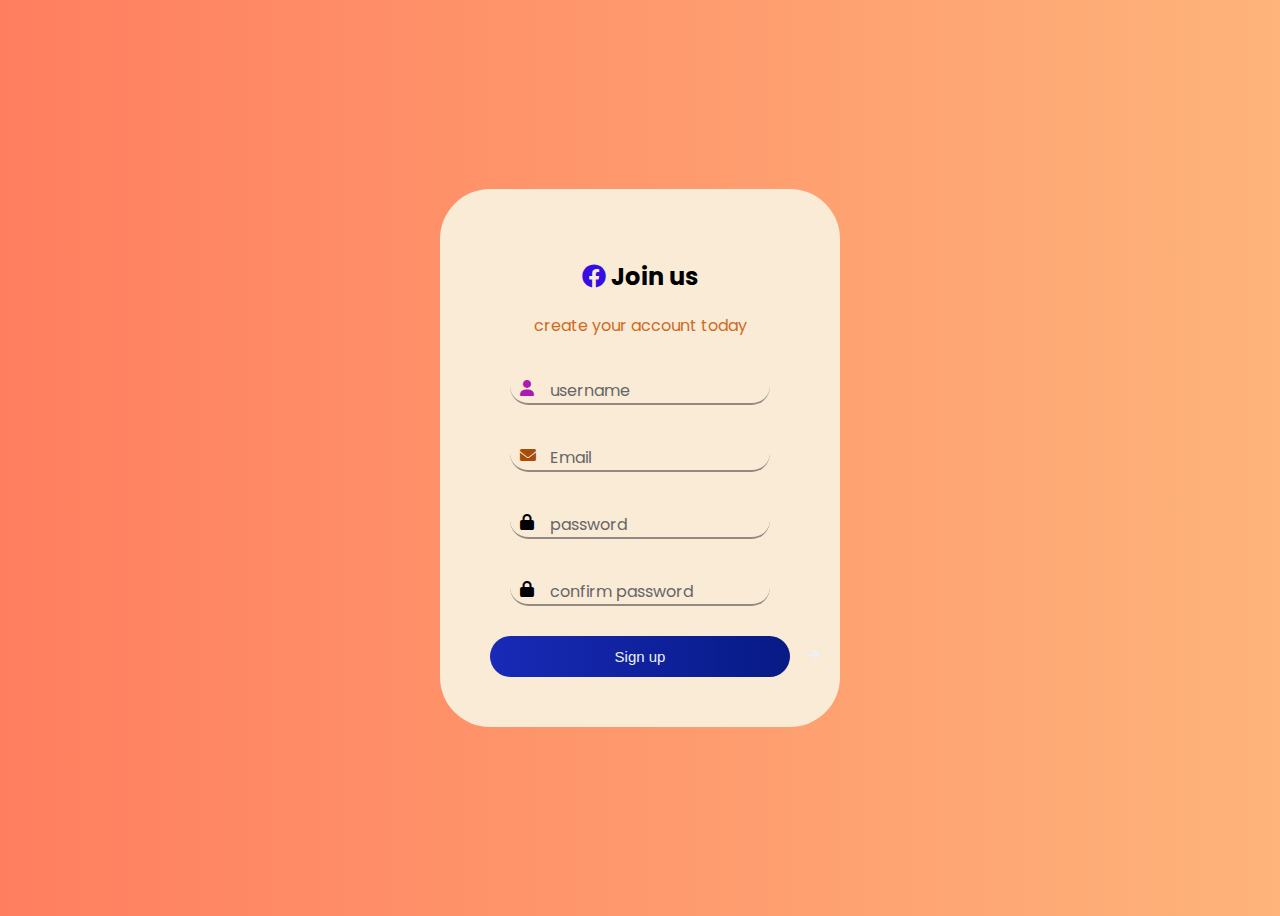
<file: index.html>
<!DOCTYPE html>
<html>
  <head>
    <title>Registration form</title>
    <link rel="stylesheet" href="styles.css">
    <link rel="icon" type="image/x-icon" href="https://www.ideaimaji.com/blog/wp-content/uploads/2016/08/cropped-favicon.png">
    <link rel="stylesheet" href="https://cdnjs.cloudflare.com/ajax/libs/font-awesome/6.0.0-beta3/css/all.min.css">

  </head>
  <body>
  <div class="container">
    <form action="/sec.html"> 
      <div class="form-header">
        
    <h2>
      <i class="fab fa-facebook "></i>
      Join us
    </h2>
   
    <p>create your account today</p>
    </div>

    <div class="form-group">
      <input type="text"  required>
      <i class="fa-solid fa-user"></i>
      <label >username </label>
     
    </div>

    <div class="form-group">
      <input type="email" required>
      <i class="fas fa-envelope"></i>
      <label>Email</label>
      
    </div>

    <div class="form-group">
      <input type="password"  required>
      <i class="fas fa-lock"></i>
      <label>password</label>
      
    </div>

    <div class="form-group">
      <input type="password"  required>
      <i class="fas fa-lock"></i>
      <label>confirm password</label>
     
    </div>
     
      <button type="submit">Sign up
        <i class="fas fa-arrow-right"></i>
      </button>
     
    </form>
  </div>
  </body>
</html>
</file>
<file: styles.css>
@import url('https://fonts.googleapis.com/css2?family=Noto+Sans+SC:wght@100..900&family=Oswald:wght@200..700&family=Poppins:ital,wght@0,100;0,200;0,300;0,400;0,500;0,600;0,700;0,800;0,900;1,100;1,200;1,300;1,400;1,500;1,600;1,700;1,800;1,900&display=swap');


  body {
    background: linear-gradient(to right, #ff7e5f, #feb47b);
    display: flex;
    justify-content: center;
    align-items: center;
    min-height: 100vh;
    font-family: 'Poppins', sans-serif;
}
.container{
 background-color: antiquewhite;
 width: 400px;
  border-radius: 50px;
  padding: 50px;
  box-shadow: 0 15px 35px rgba(red, green, blue, alpha);
}
.container:hover{
  
  transform: translateY(-5px);
}
.form-header h1 {
 color:rgb(216, 22, 22);
 font-size: 50px;
 font-weight: 900;
 text-align: center;
}
.form-header{
 text-align: center;
 margin-bottom: 30px;
}
.form-header p{
  color: chocolate;
}
.form-group{
  margin: 20px;
  font-size: 16px;

}
.form-group i{
position: absolute;
top: 12px;
left:10px;
}
                                                                                                                                                                                                                                                                                                                                                                                                                                                                                                                                                                                                                                                                                                                                                                                                                                                                                                                                                                                                                                                                                                                                                                                                                                                                           


.form-group input{
  width:100%;
  padding: 10px 30PX;
  border-radius: 20px;
  background:transparent ;
  outline: none;
  border: none;
  border-bottom: 2px solid #6a6363b8;
}
.form-group label {
  position: absolute;
  top: 10px;
  left: 40px;
  font-size: 16px;
  color: #666;
  pointer-events: none;
  transition: 0.3s;
}

.form-group input:focus ~ label,
.form-group input:valid ~ label {
  top: -20px;
  left: 0;
  font-size: 12px;
  color: #0072ff;
}
.form-group{
  position: relative;
  margin-bottom: 30px;
}
*{
  box-sizing: border-box;
}
.form-group input:focus ~ i,
.form-group input:valid ~ i {
    color: #0072ff;
}

.form-group input:focus,
.form-group input:valid {
    border-bottom-color: #0072ff;
}

button{
  position:relative ;
  background: linear-gradient(to right, #182ab7, #071a85);
  color: rgb(235, 241, 245);
  border-radius: 40px;
  padding: 12px;
  font-size: 15px;
  text-align: center;
  width:100%;
  border: none;
  cursor: pointer;
  font-weight: 500;

}
button i{
  transition: 0.3s ;
  position: absolute;
  right:-30px;
}
button:hover i{
 
  right: 30px;
}
button:hover{
  background: linear-gradient(to right, #350ee5, #9616cd);
  box-shadow: 0 5px 15px rgba(0,114,255,0.4);
}
.fab.fa-facebook{
  color: #350ee5;
}
.fa-solid.fa-user{
  color:#ad1aad;
}
.fas.fa-envelope{
  color:#a84d09;
}
.fas.fa-lock{
  color:#020106;
}
</file>
